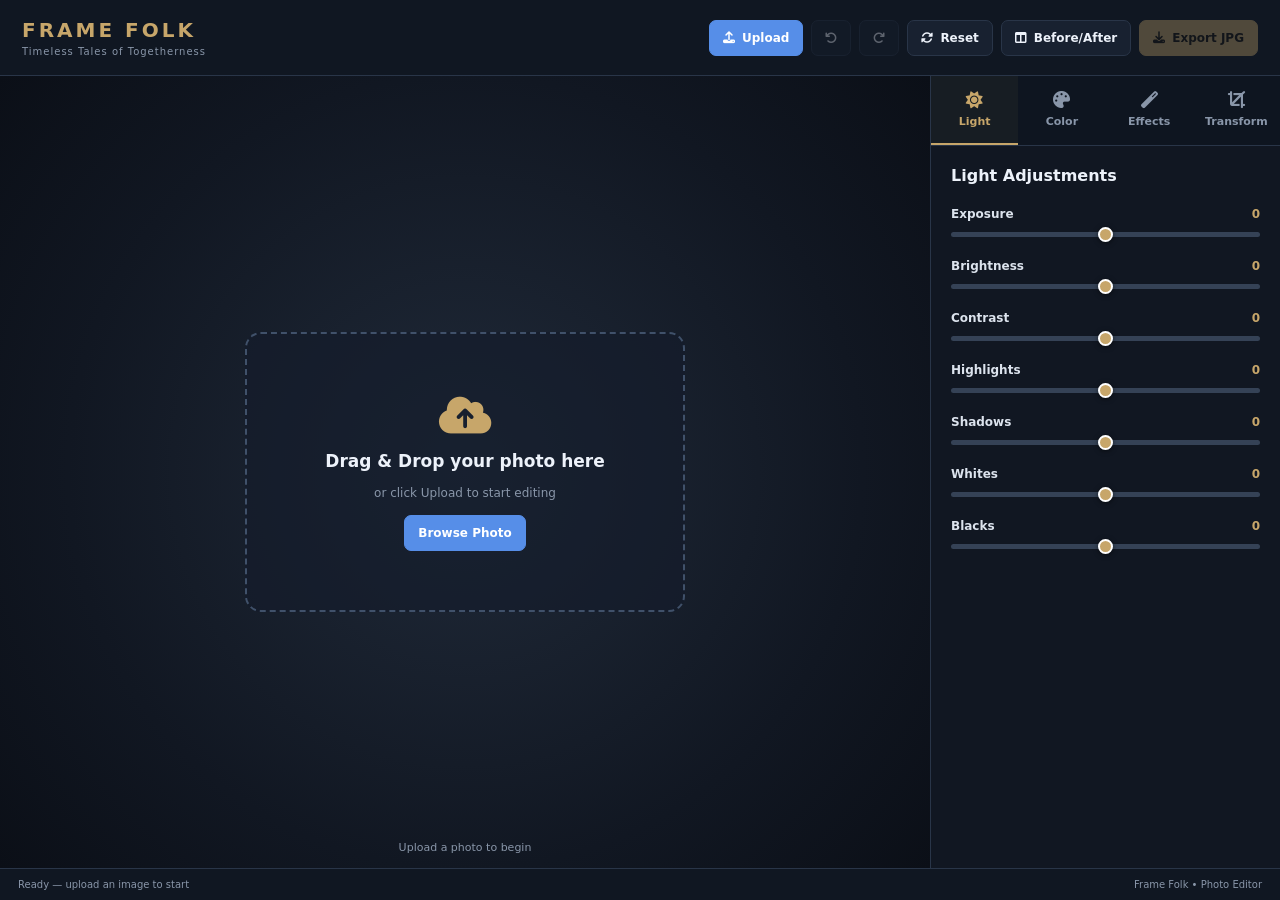
<file: index.html>
<!DOCTYPE html>
<html lang="en">
<head>
<meta charset="UTF-8">
<meta name="viewport" content="width=device-width, initial-scale=1.0">
<meta name="theme-color" content="#0b0f17">
<title>Frame Folk — Professional Photo Editor</title>

<link rel="manifest" href="./manifest.json">
<link rel="stylesheet" href="./style.css">
<link rel="stylesheet" href="https://cdnjs.cloudflare.com/ajax/libs/font-awesome/6.4.0/css/all.min.css">

</head>

<body>

<div class="app-container">

<header class="top-bar">

<div class="brand">
<h1>FRAME FOLK</h1>
<span class="slogan">Timeless Tales of Togetherness</span>
</div>

<div class="top-actions">

<input type="file" id="imageLoader" accept="image/*" hidden>

<button id="uploadBtn" class="btn primary">
<i class="fas fa-upload"></i> Upload
</button>

<button id="undoBtn" class="btn" disabled>
<i class="fas fa-undo"></i>
</button>

<button id="redoBtn" class="btn" disabled>
<i class="fas fa-redo"></i>
</button>

<button id="resetBtn" class="btn">
<i class="fas fa-sync-alt"></i> Reset
</button>

<button id="compareBtn" class="btn">
<i class="fas fa-columns"></i> Before/After
</button>

<button id="exportBtn" class="btn accent">
<i class="fas fa-download"></i> Export JPG
</button>

</div>
</header>

<main class="main-workspace">

<section class="canvas-container">

<div id="dropZone" class="drop-zone">

<i class="fas fa-cloud-upload-alt"></i>

<h3>Drag & Drop your photo here</h3>

<p>or click Upload to start editing</p>

<button class="btn primary" id="browseBtn">
Browse Photo
</button>

</div>

<canvas id="imageCanvas" class="hidden"></canvas>

<div id="canvasHint">Upload a photo to begin</div>

</section>

<aside class="sidebar">

<nav class="tabs">

<button class="tab-btn active" data-target="lightPanel">
<i class="fas fa-sun"></i> Light
</button>

<button class="tab-btn" data-target="colorPanel">
<i class="fas fa-palette"></i> Color
</button>

<button class="tab-btn" data-target="effectsPanel">
<i class="fas fa-magic"></i> Effects
</button>

<button class="tab-btn" data-target="transformPanel">
<i class="fas fa-crop"></i> Transform
</button>

</nav>

<div class="panel-content">

<!-- LIGHT PANEL -->

<section id="lightPanel" class="control-panel active">

<h3>Light Adjustments</h3>

<div class="control-group">
<label>Exposure <output id="exposureVal">0</output></label>
<input type="range" id="exposure" min="-100" max="100" value="0">
</div>

<div class="control-group">
<label>Brightness <output id="brightnessVal">0</output></label>
<input type="range" id="brightness" min="-100" max="100" value="0">
</div>

<div class="control-group">
<label>Contrast <output id="contrastVal">0</output></label>
<input type="range" id="contrast" min="-100" max="100" value="0">
</div>

<div class="control-group">
<label>Highlights <output id="highlightsVal">0</output></label>
<input type="range" id="highlights" min="-100" max="100" value="0">
</div>

<div class="control-group">
<label>Shadows <output id="shadowsVal">0</output></label>
<input type="range" id="shadows" min="-100" max="100" value="0">
</div>

<div class="control-group">
<label>Whites <output id="whitesVal">0</output></label>
<input type="range" id="whites" min="-100" max="100" value="0">
</div>

<div class="control-group">
<label>Blacks <output id="blacksVal">0</output></label>
<input type="range" id="blacks" min="-100" max="100" value="0">
</div>

</section>

<!-- COLOR PANEL -->

<section id="colorPanel" class="control-panel">

<h3>Color & Tone</h3>

<div class="control-group">
<label>Temperature <output id="tempVal">0</output></label>
<input type="range" id="temp" min="-100" max="100" value="0">
</div>

<div class="control-group">
<label>Tint <output id="tintVal">0</output></label>
<input type="range" id="tint" min="-100" max="100" value="0">
</div>

<div class="control-group">
<label>Saturation <output id="saturationVal">0</output></label>
<input type="range" id="saturation" min="-100" max="100" value="0">
</div>

<div class="control-group">
<label>Vibrance <output id="vibranceVal">0</output></label>
<input type="range" id="vibrance" min="-100" max="100" value="0">
</div>

<!-- HSL MIXER -->

<div class="subsection">

<h3>HSL Color Mixer</h3>

<label>Select Color</label>

<select id="hslChannel">
<option value="red">Red</option>
<option value="orange">Orange</option>
<option value="yellow">Yellow</option>
<option value="green">Green</option>
<option value="cyan">Cyan</option>
<option value="blue">Blue</option>
<option value="purple">Purple</option>
<option value="magenta">Magenta</option>
</select>

<div class="control-group">
<label>Hue <output id="hslHueVal">0</output></label>
<input type="range" id="hslHue" min="-100" max="100" value="0">
</div>

<div class="control-group">
<label>Saturation <output id="hslSatVal">0</output></label>
<input type="range" id="hslSat" min="-100" max="100" value="0">
</div>

<div class="control-group">
<label>Luminance <output id="hslLumVal">0</output></label>
<input type="range" id="hslLum" min="-100" max="100" value="0">
</div>

</div>

<!-- COLOR GRADING -->

<div class="subsection">

<h3>Color Grading</h3>

<label>Tone Range</label>

<select id="gradeRange">
<option value="shadows">Shadows</option>
<option value="midtones">Midtones</option>
<option value="highlights">Highlights</option>
</select>

<label>Color</label>

<input type="color" id="gradeColor" value="#000000">

<div class="control-group">
<label>Strength <output id="gradeStrengthVal">0</output></label>
<input type="range" id="gradeStrength" min="0" max="100" value="0">
</div>

<div class="control-group">
<label>Blending <output id="gradeBlendVal">50</output></label>
<input type="range" id="gradeBlend" min="0" max="100" value="50">
</div>

<div class="control-group">
<label>Balance <output id="gradeBalanceVal">0</output></label>
<input type="range" id="gradeBalance" min="-100" max="100" value="0">
</div>

</div>

</section>

<!-- EFFECTS PANEL -->

<section id="effectsPanel" class="control-panel">

<h3>Effects & Texture</h3>

<div class="control-group">
<label>Texture <output id="textureVal">0</output></label>
<input type="range" id="texture" min="-100" max="100" value="0">
</div>

<div class="control-group">
<label>Clarity <output id="clarityVal">0</output></label>
<input type="range" id="clarity" min="-100" max="100" value="0">
</div>

<div class="control-group">
<label>Dehaze <output id="dehazeVal">0</output></label>
<input type="range" id="dehaze" min="-100" max="100" value="0">
</div>

<div class="control-group">
<label>Vignette <output id="vignetteVal">0</output></label>
<input type="range" id="vignette" min="0" max="100" value="0">
</div>

<div class="control-group">
<label>Grain <output id="grainVal">0</output></label>
<input type="range" id="grain" min="0" max="100" value="0">
</div>

<div class="control-group">
<label>Sharpen <output id="sharpenVal">0</output></label>
<input type="range" id="sharpen" min="0" max="100" value="0">
</div>

<div class="control-group">
<label>Noise Reduction <output id="noiseReductionVal">0</output></label>
<input type="range" id="noiseReduction" min="0" max="100" value="0">
</div>

</section>

<!-- TRANSFORM PANEL -->

<section id="transformPanel" class="control-panel">

<h3>Transform & Crop</h3>

<div class="button-grid">

<button id="rotateLeftBtn" class="btn">
<i class="fas fa-undo"></i> Rotate Left
</button>

<button id="rotateRightBtn" class="btn">
<i class="fas fa-redo"></i> Rotate Right
</button>

<button id="flipHBtn" class="btn">
<i class="fas fa-arrows-alt-h"></i> Flip H
</button>

<button id="flipVBtn" class="btn">
<i class="fas fa-arrows-alt-v"></i> Flip V
</button>

</div>

<div class="subsection">

<h3>Crop Image</h3>

<label>Aspect Ratio</label>

<select id="cropRatio">
<option value="free">Original</option>
<option value="1:1">1:1 Square</option>
<option value="3:2">3:2</option>
<option value="2:3">2:3</option>
<option value="4:5">4:5 Portrait</option>
<option value="5:4">5:4</option>
<option value="16:9">16:9</option>
<option value="9:16">9:16 Story</option>
</select>

<button id="applyCropBtn" class="btn primary full">
Apply Crop
</button>

<button id="resetCropBtn" class="btn full">
Reset Crop
</button>

</div>

</section>

</div>
</aside>

</main>

<footer class="status-bar">
<span id="statusText">Ready — upload an image to start</span>
<span>Frame Folk • Photo Editor</span>
</footer>

</div>

<script src="./script.js"></script>

<script>
if ('serviceWorker' in navigator) {
  window.addEventListener('load', () => {
    navigator.serviceWorker.register('./sw.js').catch(console.error);
  });
}
</script>

</body>
</html>
</file>
<file: style.css>
/* =========================================
   FRAME FOLK — PROFESSIONAL PHOTO EDITOR
   Main Stylesheet
========================================= */

:root {
  --bg: #0b0f17;
  --surface: #111722;
  --surface-2: #182130;
  --surface-3: #202b3b;
  --border: #293548;
  --text: #edf2fa;
  --muted: #8996a9;
  --accent: #c7a66a;
  --accent-hover: #dfbd7d;
  --blue: #568ee8;
  --danger: #e36c6c;
  --radius: 12px;
}

* {
  box-sizing: border-box;
  margin: 0;
  padding: 0;
}

html {
  min-height: 100%;
  background: var(--bg);
}

body {
  min-height: 100vh;
  background: var(--bg);
  color: var(--text);
  font-family: Inter, system-ui, -apple-system, sans-serif;
  font-size: 14px;
  overflow-x: hidden;
}

button,
input,
select {
  font: inherit;
}

button {
  cursor: pointer;
  color: inherit;
}

.app-container {
  min-height: 100vh;
  display: flex;
  flex-direction: column;
}

/* TOP BAR */

.top-bar {
  min-height: 76px;
  padding: 12px 22px;
  display: flex;
  align-items: center;
  justify-content: space-between;
  gap: 18px;
  background: #101722;
  border-bottom: 1px solid var(--border);
}

.brand h1 {
  font-size: 20px;
  letter-spacing: 3px;
  font-weight: 800;
  color: var(--accent);
}

.slogan {
  display: block;
  margin-top: 4px;
  font-size: 10px;
  letter-spacing: 1px;
  color: var(--muted);
}

.top-actions {
  display: flex;
  align-items: center;
  gap: 8px;
  flex-wrap: wrap;
}

/* BUTTONS */

.btn {
  min-height: 36px;
  padding: 8px 13px;
  display: inline-flex;
  justify-content: center;
  align-items: center;
  gap: 7px;
  background: var(--surface-2);
  border: 1px solid var(--border);
  border-radius: 7px;
  color: var(--text);
  font-size: 12px;
  font-weight: 600;
  transition: 0.2s ease;
}

.btn:hover:not(:disabled) {
  background: var(--surface-3);
  border-color: var(--accent);
}

.btn:disabled {
  opacity: 0.35;
  cursor: not-allowed;
}

.btn.primary {
  background: var(--blue);
  border-color: var(--blue);
  color: white;
}

.btn.primary:hover {
  background: #407bd5;
}

.btn.accent {
  background: var(--accent);
  border-color: var(--accent);
  color: #17130c;
}

.btn.accent:hover {
  background: var(--accent-hover);
}

.btn.full {
  width: 100%;
  margin-top: 10px;
}

/* MAIN WORKSPACE */

.main-workspace {
  flex: 1;
  min-height: 0;
  display: grid;
  grid-template-columns: minmax(0, 1fr) 350px;
}

/* IMAGE CANVAS */

.canvas-container {
  position: relative;
  min-height: 450px;
  padding: 25px;
  display: flex;
  justify-content: center;
  align-items: center;
  overflow: hidden;
  background:
    radial-gradient(circle at center, #202a39 0%, #111722 65%, #0b0f17 100%);
}

#imageCanvas {
  display: block;
  max-width: 100%;
  max-height: calc(100vh - 150px);
  object-fit: contain;
  border-radius: 4px;
  box-shadow: 0 15px 50px rgba(0, 0, 0, 0.45);
}

.hidden {
  display: none !important;
}

#canvasHint {
  position: absolute;
  bottom: 14px;
  color: var(--muted);
  font-size: 11px;
  pointer-events: none;
}

.drop-zone {
  width: min(440px, 100%);
  min-height: 280px;
  padding: 35px 20px;
  display: flex;
  flex-direction: column;
  justify-content: center;
  align-items: center;
  gap: 15px;
  text-align: center;
  border: 2px dashed #40516a;
  border-radius: 16px;
  background: rgba(20, 29, 43, 0.65);
  transition: 0.2s ease;
}

.drop-zone:hover {
  border-color: var(--accent);
  background: rgba(199, 166, 106, 0.06);
}

.drop-zone > i {
  font-size: 42px;
  color: var(--accent);
}

.drop-zone h3 {
  font-size: 17px;
}

.drop-zone p {
  color: var(--muted);
  font-size: 12px;
}

/* SIDEBAR */

.sidebar {
  min-width: 0;
  background: var(--surface);
  border-left: 1px solid var(--border);
  display: flex;
  flex-direction: column;
}

.tabs {
  display: grid;
  grid-template-columns: repeat(4, 1fr);
  background: #0e1520;
  border-bottom: 1px solid var(--border);
}

.tab-btn {
  min-width: 0;
  padding: 15px 5px;
  display: flex;
  flex-direction: column;
  align-items: center;
  gap: 7px;
  background: transparent;
  border: 0;
  border-bottom: 2px solid transparent;
  color: var(--muted);
  font-size: 11px;
  font-weight: 600;
}

.tab-btn i {
  font-size: 17px;
}

.tab-btn:hover {
  color: var(--text);
}

.tab-btn.active {
  color: var(--accent);
  border-bottom-color: var(--accent);
  background: rgba(199, 166, 106, 0.05);
}

/* PANEL CONTENT */

.panel-content {
  flex: 1;
  min-height: 0;
  padding: 20px;
  overflow-y: auto;
  scrollbar-width: thin;
  scrollbar-color: #39475b transparent;
}

.control-panel {
  display: none;
}

.control-panel.active {
  display: block;
}

.control-panel > h3 {
  margin-bottom: 22px;
  font-size: 16px;
  font-weight: 700;
}

/* SLIDER CONTROLS */

.control-group {
  margin-bottom: 22px;
}

.control-group label {
  display: flex;
  justify-content: space-between;
  align-items: center;
  margin-bottom: 11px;
  color: #dce3ed;
  font-size: 12px;
  font-weight: 600;
}

.control-group output {
  color: var(--accent);
  font-variant-numeric: tabular-nums;
}

input[type="range"] {
  width: 100%;
  height: 5px;
  display: block;
  appearance: none;
  -webkit-appearance: none;
  border-radius: 10px;
  outline: none;
  background: #354256;
  cursor: pointer;
}

input[type="range"]::-webkit-slider-thumb {
  width: 15px;
  height: 15px;
  appearance: none;
  -webkit-appearance: none;
  border-radius: 50%;
  background: var(--accent);
  border: 2px solid #fff;
  box-shadow: 0 1px 5px #0008;
}

input[type="range"]::-moz-range-thumb {
  width: 12px;
  height: 12px;
  border-radius: 50%;
  background: var(--accent);
  border: 2px solid white;
}

/* SUBSECTIONS */

.subsection {
  margin-top: 28px;
  padding-top: 20px;
  border-top: 1px solid var(--border);
}

.subsection h3 {
  margin-bottom: 17px;
  color: var(--accent);
  font-size: 14px;
  font-weight: 700;
}

.subsection > label {
  display: block;
  margin: 13px 0 8px;
  color: #cbd5e2;
  font-size: 12px;
  font-weight: 600;
}

/* SELECT INPUTS */

select {
  width: 100%;
  min-height: 39px;
  padding: 8px 12px;
  color: var(--text);
  background: var(--surface-2);
  border: 1px solid var(--border);
  border-radius: 7px;
  outline: none;
}

select:focus {
  border-color: var(--accent);
}

select option {
  background: var(--surface);
  color: var(--text);
}

/* COLOR PICKER */

input[type="color"] {
  width: 100%;
  height: 43px;
  margin: 5px 0 16px;
  padding: 4px;
  background: var(--surface-2);
  border: 1px solid var(--border);
  border-radius: 7px;
  cursor: pointer;
}

/* TRANSFORM BUTTONS */

.button-grid {
  display: grid;
  grid-template-columns: repeat(2, 1fr);
  gap: 10px;
}

.button-grid .btn {
  min-height: 43px;
}

/* STATUS BAR */

.status-bar {
  min-height: 32px;
  padding: 8px 18px;
  display: flex;
  justify-content: space-between;
  align-items: center;
  gap: 10px;
  background: #101722;
  border-top: 1px solid var(--border);
  color: var(--muted);
  font-size: 10px;
}

/* SCROLLBAR */

.panel-content::-webkit-scrollbar {
  width: 5px;
}

.panel-content::-webkit-scrollbar-thumb {
  background: #39475b;
  border-radius: 10px;
}

/* MOBILE RESPONSIVE */

@media (max-width: 900px) {
  .main-workspace {
    grid-template-columns: minmax(0, 1fr) 310px;
  }

  .top-bar {
    padding: 12px;
  }

  .brand h1 {
    font-size: 17px;
  }

  .top-actions {
    gap: 5px;
  }

  .top-actions .btn {
    padding: 7px 9px;
    font-size: 11px;
  }
}

@media (max-width: 650px) {
  .top-bar {
    flex-direction: column;
    align-items: flex-start;
    gap: 12px;
  }

  .top-actions {
    width: 100%;
    display: grid;
    grid-template-columns: repeat(3, 1fr);
  }

  .top-actions .btn {
    width: 100%;
  }

  .main-workspace {
    display: flex;
    flex-direction: column;
  }

  .canvas-container {
    min-height: 320px;
    max-height: 48vh;
    padding: 15px;
  }

  #imageCanvas {
    max-height: 42vh;
  }

  .drop-zone {
    min-height: 220px;
  }

  .sidebar {
    border-left: 0;
    border-top: 1px solid var(--border);
  }

  .tabs {
    position: sticky;
    top: 0;
    z-index: 5;
  }

  .tab-btn {
    padding: 12px 4px;
    font-size: 10px;
  }

  .panel-content {
    padding: 18px;
    max-height: none;
    overflow: visible;
  }

  .status-bar {
    font-size: 9px;
  }
}

@media (max-width: 360px) {
  .top-actions {
    grid-template-columns: repeat(2, 1fr);
  }

  .canvas-container {
    min-height: 260px;
  }

  .panel-content {
    padding: 14px;
  }
}
</file>
